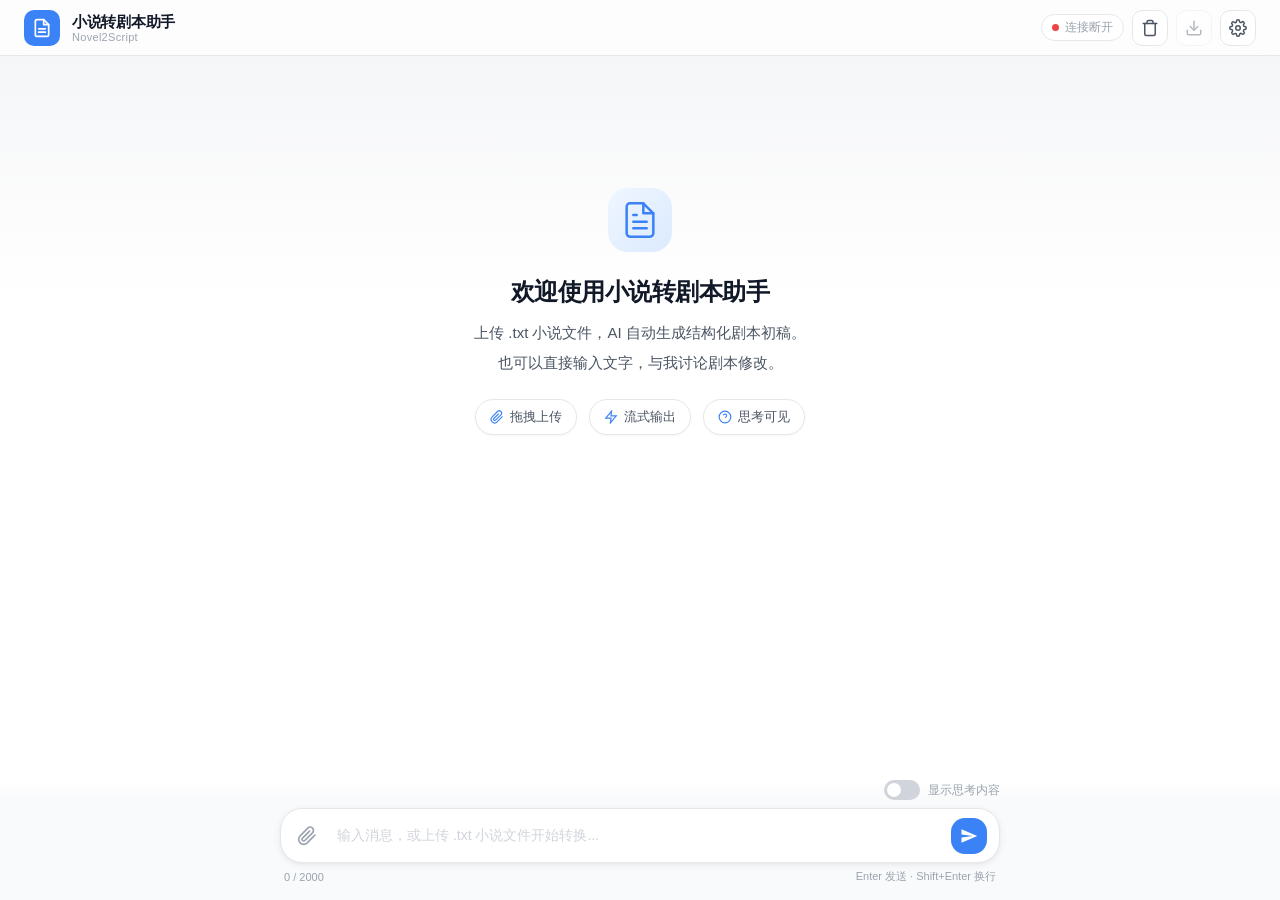
<file: static/index.html>
<!DOCTYPE html>
<html lang="zh-CN">
<head>
    <meta charset="UTF-8">
    <meta name="viewport" content="width=device-width, initial-scale=1.0">
    <title>Novel2Script — 小说转剧本助手</title>
    <link rel="stylesheet" href="/static/style.css">
</head>
<body>
    <!-- Toast 容器 -->
    <div class="toast-container" id="toastContainer"></div>

    <!-- ====== 顶部标题栏 ====== -->
    <header class="header">
        <div class="header-left">
            <div class="logo-icon">
                <svg width="20" height="20" viewBox="0 0 24 24" fill="none" stroke="currentColor" stroke-width="2" stroke-linecap="round" stroke-linejoin="round">
                    <path d="M14 2H6a2 2 0 0 0-2 2v16a2 2 0 0 0 2 2h12a2 2 0 0 0 2-2V8z"/>
                    <polyline points="14 2 14 8 20 8"/>
                    <line x1="16" y1="13" x2="8" y2="13"/>
                    <line x1="16" y1="17" x2="8" y2="17"/>
                </svg>
            </div>
            <div class="header-title-group">
                <h1 class="title">小说转剧本助手</h1>
                <span class="subtitle">Novel2Script</span>
            </div>
        </div>
        <div class="header-right">
            <div class="status-indicator" id="statusIndicator" title="后端连接状态">
                <span class="status-dot"></span>
                <span class="status-text">连接中...</span>
            </div>
            <button class="icon-btn" id="clearBtn" title="清空对话">
                <svg width="18" height="18" viewBox="0 0 24 24" fill="none" stroke="currentColor" stroke-width="2" stroke-linecap="round" stroke-linejoin="round">
                    <polyline points="3 6 5 6 21 6"/><path d="M19 6v14a2 2 0 0 1-2 2H7a2 2 0 0 1-2-2V6m3 0V4a2 2 0 0 1 2-2h4a2 2 0 0 1 2 2v2"/>
                </svg>
            </button>
            <button class="icon-btn" id="exportBtn" title="导出剧本" disabled>
                <svg width="18" height="18" viewBox="0 0 24 24" fill="none" stroke="currentColor" stroke-width="2" stroke-linecap="round" stroke-linejoin="round">
                    <path d="M21 15v4a2 2 0 0 1-2 2H5a2 2 0 0 1-2-2v-4"/><polyline points="7 10 12 15 17 10"/><line x1="12" y1="15" x2="12" y2="3"/>
                </svg>
            </button>
            <button class="icon-btn" id="openViewerBtn" title="打开剧本窗口" style="display:none;">
                <svg width="18" height="18" viewBox="0 0 24 24" fill="none" stroke="currentColor" stroke-width="2" stroke-linecap="round" stroke-linejoin="round">
                    <rect x="2" y="3" width="20" height="14" rx="2"/><path d="M8 21h8"/><line x1="12" y1="17" x2="12" y2="21"/>
                </svg>
            </button>
            <button class="icon-btn" id="settingsBtn" title="API 设置">
                <svg width="18" height="18" viewBox="0 0 24 24" fill="none" stroke="currentColor" stroke-width="2" stroke-linecap="round" stroke-linejoin="round">
                    <circle cx="12" cy="12" r="3"/><path d="M19.4 15a1.65 1.65 0 0 0 .33 1.82l.06.06a2 2 0 0 1-2.83 2.83l-.06-.06a1.65 1.65 0 0 0-1.82-.33 1.65 1.65 0 0 0-1 1.51V21a2 2 0 0 1-4 0v-.09A1.65 1.65 0 0 0 9 19.4a1.65 1.65 0 0 0-1.82.33l-.06.06a2 2 0 0 1-2.83-2.83l.06-.06A1.65 1.65 0 0 0 4.68 15a1.65 1.65 0 0 0-1.51-1H3a2 2 0 0 1 0-4h.09A1.65 1.65 0 0 0 4.6 9a1.65 1.65 0 0 0-.33-1.82l-.06-.06a2 2 0 0 1 2.83-2.83l.06.06A1.65 1.65 0 0 0 9 4.68a1.65 1.65 0 0 0 1-1.51V3a2 2 0 0 1 4 0v.09a1.65 1.65 0 0 0 1 1.51 1.65 1.65 0 0 0 1.82-.33l.06-.06a2 2 0 0 1 2.83 2.83l-.06.06A1.65 1.65 0 0 0 19.4 9a1.65 1.65 0 0 0 1.51 1H21a2 2 0 0 1 0 4h-.09a1.65 1.65 0 0 0-1.51 1z"/>
                </svg>
            </button>
        </div>
    </header>

    <!-- ====== 主聊天区域 ====== -->
    <main class="chat-area" id="chatArea">
        <div class="welcome" id="welcome">
            <div class="welcome-icon">
                <svg width="40" height="40" viewBox="0 0 24 24" fill="none" stroke="currentColor" stroke-width="1.5" stroke-linecap="round" stroke-linejoin="round">
                    <path d="M14 2H6a2 2 0 0 0-2 2v16a2 2 0 0 0 2 2h12a2 2 0 0 0 2-2V8z"/>
                    <polyline points="14 2 14 8 20 8"/>
                    <line x1="16" y1="13" x2="8" y2="13"/>
                    <line x1="16" y1="17" x2="8" y2="17"/>
                    <line x1="10" y1="9" x2="8" y2="9"/>
                </svg>
            </div>
            <h2>欢迎使用小说转剧本助手</h2>
            <p>上传 .txt 小说文件，AI 自动生成结构化剧本初稿。</p>
            <p>也可以直接输入文字，与我讨论剧本修改。</p>
            <div class="welcome-features">
                <div class="feature-tag">
                    <svg width="14" height="14" viewBox="0 0 24 24" fill="none" stroke="currentColor" stroke-width="2"><path d="M21.44 11.05l-9.19 9.19a6 6 0 0 1-8.49-8.49l9.19-9.19a4 4 0 0 1 5.66 5.66l-9.2 9.19a2 2 0 0 1-2.83-2.83l8.49-8.48"/></svg>
                    拖拽上传
                </div>
                <div class="feature-tag">
                    <svg width="14" height="14" viewBox="0 0 24 24" fill="none" stroke="currentColor" stroke-width="2"><path d="M13 2L3 14h9l-1 8 10-12h-9l1-8z"/></svg>
                    流式输出
                </div>
                <div class="feature-tag">
                    <svg width="14" height="14" viewBox="0 0 24 24" fill="none" stroke="currentColor" stroke-width="2"><circle cx="12" cy="12" r="10"/><path d="M9.09 9a3 3 0 0 1 5.83 1c0 2-3 3-3 3"/><line x1="12" y1="17" x2="12.01" y2="17"/></svg>
                    思考可见
                </div>
            </div>
        </div>
    </main>

    <!-- ====== 底部输入区域 ====== -->
    <footer class="input-area">
        <div class="input-wrapper">
            <!-- 选项开关 -->
            <div class="input-options">
                <label class="toggle-label" title="显示 AI 的原始输出和思考过程">
                    <input type="checkbox" id="showThinking" />
                    <span class="toggle-slider"></span>
                    <span class="toggle-text">显示思考内容</span>
                </label>
            </div>

            <!-- 输入行：附件 + 文本框 + 发送 -->
            <div class="input-row" id="inputRow">
                <!-- 文件附件按钮 -->
                <div class="file-btn" id="fileBtn" title="选择 .txt 小说文件上传">
                    <input type="file" id="fileInput" accept=".txt" hidden />
                    <svg width="20" height="20" viewBox="0 0 24 24" fill="none" stroke="currentColor" stroke-width="2" stroke-linecap="round" stroke-linejoin="round">
                        <path d="M21.44 11.05l-9.19 9.19a6 6 0 0 1-8.49-8.49l9.19-9.19a4 4 0 0 1 5.66 5.66l-9.2 9.19a2 2 0 0 1-2.83-2.83l8.49-8.48"/>
                    </svg>
                </div>

                <!-- 当前选中的文件名 -->
                <div class="file-chip" id="fileChip" style="display:none;">
                    <span class="file-chip-name"></span>
                    <button class="file-chip-remove" title="移除文件">&times;</button>
                </div>

                <!-- 文本输入 -->
                <textarea
                    class="text-input"
                    id="textInput"
                    rows="1"
                    placeholder="输入消息，或上传 .txt 小说文件开始转换..."
                ></textarea>

                <!-- 发送按钮 -->
                <button class="send-btn" id="sendBtn" title="发送 (Enter)">
                    <svg width="18" height="18" viewBox="0 0 24 24" fill="currentColor">
                        <path d="M2.01 21L23 12 2.01 3 2 10l15 2-15 2z"/>
                    </svg>
                </button>
            </div>

            <!-- 底部信息 -->
            <div class="input-footer">
                <span class="char-count" id="charCount">0 / 2000</span>
                <span class="shortcut-hint">Enter 发送 · Shift+Enter 换行</span>
            </div>
        </div>
    </footer>

    <!-- ====== API 设置弹窗 ====== -->
    <div class="modal-overlay" id="settingsModal" style="display:none;">
        <div class="modal">
            <div class="modal-header">
                <h3>API 设置</h3>
                <button class="modal-close" id="modalClose">&times;</button>
            </div>
            <div class="modal-body">
                <label class="field-label">Base URL</label>
                <input class="field-input" id="setBaseUrl" placeholder="https://api.openai.com/v1" />

                <label class="field-label">API Key</label>
                <input class="field-input" id="setApiKey" type="password" placeholder="sk-..." />

                <label class="field-label">Model</label>
                <input class="field-input" id="setModel" placeholder="gpt-4o" />

                <p class="field-hint">支持所有兼容 OpenAI /v1/chat/completions 协议的 API 服务，包括 OpenAI、DeepSeek、Moonshot、通义千问、本地 Ollama 等。</p>
            </div>
            <div class="modal-footer">
                <button class="btn btn-secondary" id="modalCancel">取消</button>
                <button class="btn btn-primary" id="modalSave">保存</button>
            </div>
        </div>
    </div>

    <script src="/static/app.js"></script>
</body>
</html>
</file>
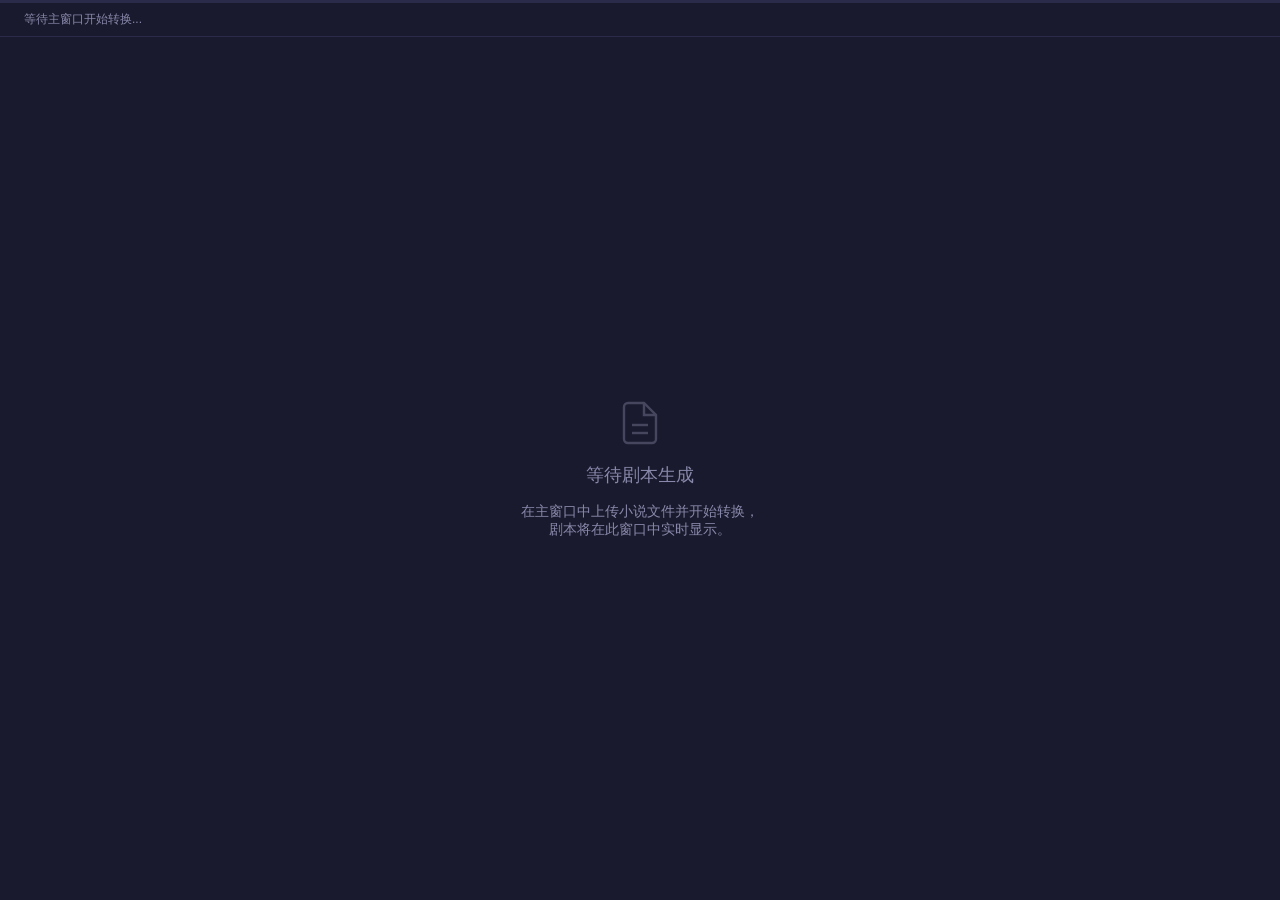
<file: static/script-viewer.html>
<!DOCTYPE html>
<html lang="zh-CN">
<head>
<meta charset="UTF-8">
<meta name="viewport" content="width=device-width, initial-scale=1.0">
<title>剧本预览 — Novel2Script</title>
<style>
:root {
    --bg: #1a1a2e;
    --surface: #16213e;
    --border: #2a2a4a;
    --text: #e0e0e0;
    --text-muted: #8888aa;
    --accent: #7c8cf8;
    --accent-dim: #5a6ac8;
    --font: -apple-system, BlinkMacSystemFont, "Segoe UI", Roboto, "Noto Sans SC", "PingFang SC", "Microsoft YaHei", sans-serif;
    --mono: 'SF Mono', 'Cascadia Code', 'JetBrains Mono', 'Consolas', monospace;
}
* { margin: 0; padding: 0; box-sizing: border-box; }
body {
    font-family: var(--font);
    background: var(--bg);
    color: var(--text);
    height: 100vh;
    display: flex;
    flex-direction: column;
    overflow: hidden;
}

/* 进度条 */
.progress-bar {
    height: 3px;
    background: var(--border);
    flex-shrink: 0;
}
.progress-fill {
    height: 100%;
    background: var(--accent);
    width: 0%;
    transition: width 0.4s ease;
}
.progress-status {
    padding: 8px 24px;
    font-size: 12px;
    color: var(--text-muted);
    flex-shrink: 0;
    border-bottom: 1px solid var(--border);
}

/* 内容区 */
.content {
    flex: 1;
    overflow-y: auto;
    padding: 24px;
}

/* 空状态 */
.empty-state {
    display: flex;
    flex-direction: column;
    align-items: center;
    justify-content: center;
    height: 100%;
    color: var(--text-muted);
    gap: 16px;
    text-align: center;
}
.empty-state svg { opacity: 0.4; }
.empty-state h2 { font-size: 18px; font-weight: 500; }
.empty-state p { font-size: 14px; }

/* 统计区 */
.stats {
    display: flex;
    gap: 24px;
    padding-bottom: 16px;
    border-bottom: 1px solid var(--border);
    margin-bottom: 16px;
    font-size: 14px;
    color: var(--text-muted);
}
.stats strong { color: var(--accent); font-size: 18px; }

/* 角色区 */
.characters {
    display: flex;
    flex-wrap: wrap;
    gap: 8px;
    padding-bottom: 16px;
    border-bottom: 1px solid var(--border);
    margin-bottom: 16px;
}
.char-tag {
    font-size: 12px;
    padding: 4px 10px;
    border-radius: 12px;
    background: var(--surface);
    border: 1px solid var(--border);
    color: var(--text);
}

/* 场景列表 */
.scene {
    border: 1px solid var(--border);
    border-radius: 8px;
    margin-bottom: 8px;
    overflow: hidden;
}
.scene-header {
    display: flex;
    align-items: center;
    padding: 12px 16px;
    cursor: pointer;
    background: var(--surface);
    transition: background 0.15s;
    user-select: none;
    gap: 12px;
}
.scene-header:hover { background: #1e2a45; }
.scene-num {
    font-size: 12px;
    font-weight: 700;
    color: var(--accent);
    min-width: 44px;
}
.scene-slug {
    flex: 1;
    font-size: 14px;
}
.scene-meta {
    font-size: 11px;
    color: var(--text-muted);
    white-space: nowrap;
}
.scene-arrow {
    font-size: 10px;
    color: var(--text-muted);
    transition: transform 0.2s;
}
.scene.open .scene-arrow { transform: rotate(90deg); }
.scene-detail {
    display: none;
    padding: 12px 16px 16px;
    font-size: 14px;
    line-height: 1.7;
    border-top: 1px solid var(--border);
}
.scene.open .scene-detail { display: block; }

.dialogue-line { padding: 4px 0; }
.dialogue-char { font-weight: 600; color: var(--accent); }
.dialogue-paren { color: var(--text-muted); font-size: 13px; }
.action-line { padding: 4px 0; color: #b0b0c0; font-style: italic; }

/* 完成提示 */
.done-footer {
    text-align: center;
    padding: 24px;
    color: var(--text-muted);
    font-size: 12px;
}
</style>
</head>
<body>

<div class="progress-bar"><div class="progress-fill" id="progressFill"></div></div>
<div class="progress-status" id="progressStatus">等待主窗口开始转换...</div>

<div class="content" id="content">
    <div class="empty-state" id="emptyState">
        <svg width="48" height="48" viewBox="0 0 24 24" fill="none" stroke="currentColor" stroke-width="1.2">
            <path d="M14 2H6a2 2 0 0 0-2 2v16a2 2 0 0 0 2 2h12a2 2 0 0 0 2-2V8z"/>
            <polyline points="14 2 14 8 20 8"/>
            <line x1="16" y1="13" x2="8" y2="13"/>
            <line x1="16" y1="17" x2="8" y2="17"/>
        </svg>
        <h2>等待剧本生成</h2>
        <p>在主窗口中上传小说文件并开始转换，<br>剧本将在此窗口中实时显示。</p>
    </div>
</div>

<script>
const stepLabels = {
    queued: '排队中...', reading: '读取小说...',
    directing: '导演预读分析中...', chunking: '分块处理...',
    orchestrating: '编排场景结构...', calling_experts: '专家并行生成中...',
    reviewing: '审查剧本...', processing: '生成剧本中...',
    merging: '合并剧本...', saving: '保存剧本...', done: '完成!',
};

const fillEl = document.getElementById('progressFill');
const statusEl = document.getElementById('progressStatus');
const contentEl = document.getElementById('content');
const emptyState = document.getElementById('emptyState');
let sceneCount = 0;
let charCount = 0;
let allCharacters = new Set();

function escapeHtml(s) {
    const d = document.createElement('div');
    d.textContent = s;
    return d.innerHTML;
}

function ensureContent() {
    if (emptyState) { emptyState.remove(); }
}

function handleProgress(step, percent) {
    fillEl.style.width = percent + '%';
    statusEl.textContent = stepLabels[step] || step;
}

function handleChunkResult(data) {
    ensureContent();

    // 更新角色
    if (data.characters && data.characters.length > 0) {
        let charsEl = contentEl.querySelector('.characters');
        if (!charsEl) {
            charsEl = document.createElement('div');
            charsEl.className = 'characters';
            contentEl.appendChild(charsEl);
        }
        for (const c of data.characters) {
            if (!allCharacters.has(c.name)) {
                allCharacters.add(c.name);
                charCount++;
                const tag = document.createElement('span');
                tag.className = 'char-tag';
                tag.textContent = c.name;
                charsEl.appendChild(tag);
            }
        }
    }

    // 追加场景
    if (data.scenes && data.scenes.length > 0) {
        let scenesContainer = contentEl.querySelector('.scenes-container');
        if (!scenesContainer) {
            scenesContainer = document.createElement('div');
            scenesContainer.className = 'scenes-container';
            contentEl.appendChild(scenesContainer);
        }

        for (const s of data.scenes) {
            sceneCount++;
            const dCount = (s.content || []).filter(c => c.type === 'dialogue').length;
            const aCount = (s.content || []).filter(c => c.type === 'action').length;

            let detailHtml = '';
            for (const item of (s.content || [])) {
                if (item.type === 'dialogue') {
                    const paren = item.parenthetical
                        ? ` <span class="dialogue-paren">(${escapeHtml(item.parenthetical)})</span>`
                        : '';
                    detailHtml += `<div class="dialogue-line"><span class="dialogue-char">${escapeHtml(item.character)}</span>${paren}：${escapeHtml(item.line)}</div>`;
                } else {
                    detailHtml += `<div class="action-line">${escapeHtml(item.text)}</div>`;
                }
            }

            const sceneEl = document.createElement('div');
            sceneEl.className = 'scene';
            sceneEl.innerHTML = `
                <div class="scene-header" onclick="this.parentElement.classList.toggle('open')">
                    <span class="scene-num">第${s.scene_number}场</span>
                    <span class="scene-slug">${escapeHtml(s.slugline || '未标场地')}</span>
                    <span class="scene-meta">${dCount}对白 ${aCount}动作</span>
                    <span class="scene-arrow">▶</span>
                </div>
                <div class="scene-detail">${detailHtml || '<em style="color:#8888aa">无内容</em>'}</div>`;
            scenesContainer.appendChild(sceneEl);
        }
    }

    contentEl.scrollTop = contentEl.scrollHeight;
}

function handleDone(result) {
    ensureContent();
    statusEl.textContent = '完成！';

    // 添加统计
    let statsEl = contentEl.querySelector('.stats');
    if (!statsEl) {
        statsEl = document.createElement('div');
        statsEl.className = 'stats';
        const scenesContainer = contentEl.querySelector('.scenes-container');
        if (scenesContainer) {
            contentEl.insertBefore(statsEl, scenesContainer);
        } else {
            contentEl.appendChild(statsEl);
        }
    }
    statsEl.innerHTML = `
        <span><strong>${result.scene_count}</strong> 场戏</span>
        <span><strong>${result.character_count}</strong> 个角色</span>`;

    // 完成提示
    const footer = document.createElement('div');
    footer.className = 'done-footer';
    footer.textContent = `剧本生成完成 · 已保存至 output/${result.novel_name}/${result.novel_name}.yaml`;
    contentEl.appendChild(footer);
}

function handleError(error) {
    ensureContent();
    statusEl.textContent = '出错了';
    fillEl.style.background = '#ef4444';
    const errEl = document.createElement('div');
    errEl.style.cssText = 'padding:16px;color:#ef4444;text-align:center;';
    errEl.textContent = error;
    contentEl.appendChild(errEl);
}

// 监听 BroadcastChannel
const channel = new BroadcastChannel('novel2script-stream');
channel.onmessage = (event) => {
    const msg = event.data;
    console.log('[Viewer] received:', msg.type);
    switch (msg.type) {
        case 'progress':
            handleProgress(msg.step, msg.percent);
            break;
        case 'chunk_result':
            handleChunkResult(msg.data);
            break;
        case 'done':
            handleDone(msg.result);
            break;
        case 'error':
            handleError(msg.error);
            break;
        case 'reset':
            // 主窗口要求重置
            location.reload();
            break;
    }
};

// 向主窗口请求同步数据（如果窗口在新转换开始后才打开）
channel.postMessage({ type: 'sync_request' });
</script>
</body>
</html>
</file>
<file: static/style.css>
/* ============================================
   Novel2Script — 前端样式 v2
   风格：Vercel / Linear / Notion 极简主义
   ============================================ */

* {
    margin: 0;
    padding: 0;
    box-sizing: border-box;
}

:root {
    /* 色彩系统 */
    --bg: #f9fafb;
    --bg-gradient-start: #f3f4f6;
    --bg-gradient-end: #ffffff;
    --surface: #ffffff;
    --surface-hover: #f9fafb;
    --border: #e5e7eb;
    --border-light: #f3f4f6;
    --text-primary: #111827;
    --text-secondary: #4b5563;
    --text-muted: #9ca3af;
    --text-placeholder: #d1d5db;

    /* 主题色 */
    --accent: #3b82f6;
    --accent-hover: #2563eb;
    --accent-light: #eff6ff;
    --accent-glow: rgba(59, 130, 246, 0.15);

    /* 消息气泡 */
    --user-bubble: #3b82f6;
    --user-text: #ffffff;
    --ai-bubble: #ffffff;
    --ai-border: #f0f0f0;

    /* 功能色 */
    --success: #10b981;
    --success-light: #ecfdf5;
    --warning: #f59e0b;
    --danger: #ef4444;
    --danger-light: #fef2f2;

    /* 圆角 */
    --radius-xs: 6px;
    --radius-sm: 10px;
    --radius: 14px;
    --radius-lg: 18px;
    --radius-xl: 22px;
    --radius-full: 9999px;

    /* 阴影 */
    --shadow-xs: 0 1px 2px rgba(0,0,0,0.04);
    --shadow-sm: 0 1px 3px rgba(0,0,0,0.06), 0 1px 2px rgba(0,0,0,0.04);
    --shadow: 0 2px 8px rgba(0,0,0,0.06), 0 1px 3px rgba(0,0,0,0.04);
    --shadow-lg: 0 8px 24px rgba(0,0,0,0.08), 0 2px 8px rgba(0,0,0,0.04);
    --shadow-xl: 0 16px 48px rgba(0,0,0,0.12), 0 4px 16px rgba(0,0,0,0.06);

    /* 字体 */
    --font-sans: -apple-system, BlinkMacSystemFont, "Segoe UI", Roboto, "Noto Sans SC", "PingFang SC", "Microsoft YaHei", sans-serif;
    --font-mono: 'SF Mono', 'Cascadia Code', 'JetBrains Mono', 'Consolas', monospace;

    /* 过渡 */
    --transition-fast: 0.15s cubic-bezier(0.4, 0, 0.2, 1);
    --transition: 0.2s cubic-bezier(0.4, 0, 0.2, 1);
    --transition-slow: 0.3s cubic-bezier(0.4, 0, 0.2, 1);
}

body {
    font-family: var(--font-sans);
    background: linear-gradient(180deg, var(--bg-gradient-start), var(--bg-gradient-end) 300px);
    color: var(--text-primary);
    height: 100vh;
    display: flex;
    flex-direction: column;
    overflow: hidden;
    -webkit-font-smoothing: antialiased;
    -moz-osx-font-smoothing: grayscale;
}

/* ====== 顶部标题栏 ====== */
.header {
    display: flex;
    align-items: center;
    justify-content: space-between;
    padding: 0 24px;
    height: 56px;
    background: rgba(255, 255, 255, 0.8);
    backdrop-filter: blur(12px);
    -webkit-backdrop-filter: blur(12px);
    border-bottom: 1px solid var(--border);
    flex-shrink: 0;
    z-index: 10;
}

.header-left {
    display: flex;
    align-items: center;
    gap: 12px;
}

.logo-icon {
    width: 36px;
    height: 36px;
    background: var(--accent);
    border-radius: var(--radius-sm);
    display: flex;
    align-items: center;
    justify-content: center;
    color: white;
    flex-shrink: 0;
}

.header-title-group {
    display: flex;
    flex-direction: column;
    gap: 0;
}

.title {
    font-size: 15px;
    font-weight: 600;
    color: var(--text-primary);
    letter-spacing: -0.3px;
    line-height: 1.2;
}

.subtitle {
    font-size: 11px;
    color: var(--text-muted);
    font-weight: 400;
    letter-spacing: 0.3px;
}

.header-right {
    display: flex;
    align-items: center;
    gap: 8px;
}

.status-indicator {
    display: flex;
    align-items: center;
    gap: 6px;
    padding: 4px 10px;
    border-radius: var(--radius-full);
    font-size: 12px;
    color: var(--text-muted);
    background: var(--surface);
    border: 1px solid var(--border);
}

.status-dot {
    width: 7px;
    height: 7px;
    border-radius: 50%;
    background: var(--text-muted);
    transition: background var(--transition);
}

.status-dot.connected { background: var(--success); }
.status-dot.error { background: var(--danger); }

.status-text {
    font-size: 12px;
    font-weight: 500;
}

.icon-btn {
    display: flex;
    align-items: center;
    justify-content: center;
    width: 36px;
    height: 36px;
    border-radius: var(--radius-sm);
    border: 1px solid var(--border);
    background: var(--surface);
    color: var(--text-secondary);
    cursor: pointer;
    transition: all var(--transition-fast);
}

.icon-btn:hover:not(:disabled) {
    background: var(--accent-light);
    color: var(--accent);
    border-color: var(--accent);
}

.icon-btn:disabled {
    opacity: 0.4;
    cursor: not-allowed;
}

/* ====== 聊天区域 ====== */
.chat-area {
    flex: 1;
    overflow-y: auto;
    padding: 32px 0;
    scroll-behavior: smooth;
}

.chat-area::-webkit-scrollbar {
    width: 6px;
}

.chat-area::-webkit-scrollbar-track {
    background: transparent;
}

.chat-area::-webkit-scrollbar-thumb {
    background: var(--border);
    border-radius: 3px;
}

.chat-area::-webkit-scrollbar-thumb:hover {
    background: var(--text-muted);
}

/* ====== 欢迎页 ====== */
.welcome {
    max-width: 480px;
    margin: 100px auto 0;
    text-align: center;
    padding: 0 24px;
    animation: fadeInUp 0.5s ease;
}

@keyframes fadeInUp {
    from { opacity: 0; transform: translateY(20px); }
    to { opacity: 1; transform: translateY(0); }
}

.welcome-icon {
    width: 64px;
    height: 64px;
    background: linear-gradient(135deg, var(--accent-light), #dbeafe);
    border-radius: 20px;
    display: flex;
    align-items: center;
    justify-content: center;
    margin: 0 auto 24px;
    color: var(--accent);
}

.welcome h2 {
    font-size: 24px;
    font-weight: 700;
    margin-bottom: 12px;
    color: var(--text-primary);
    letter-spacing: -0.5px;
}

.welcome p {
    font-size: 15px;
    color: var(--text-secondary);
    line-height: 1.7;
    margin-bottom: 4px;
}

.welcome-features {
    display: flex;
    justify-content: center;
    gap: 12px;
    margin-top: 24px;
    flex-wrap: wrap;
}

.feature-tag {
    display: flex;
    align-items: center;
    gap: 6px;
    padding: 8px 14px;
    background: var(--surface);
    border: 1px solid var(--border);
    border-radius: var(--radius-full);
    font-size: 13px;
    color: var(--text-secondary);
    font-weight: 500;
    box-shadow: var(--shadow-xs);
}

.feature-tag svg {
    color: var(--accent);
    flex-shrink: 0;
}

/* ====== 消息容器 ====== */
.message {
    max-width: 720px;
    margin: 0 auto 20px;
    padding: 0 24px;
    display: flex;
    gap: 12px;
    animation: msgFadeIn 0.35s ease;
}

@keyframes msgFadeIn {
    from { opacity: 0; transform: translateY(10px); }
    to { opacity: 1; transform: translateY(0); }
}

.message-avatar {
    width: 30px;
    height: 30px;
    border-radius: var(--radius-sm);
    display: flex;
    align-items: center;
    justify-content: center;
    flex-shrink: 0;
    font-size: 12px;
    font-weight: 700;
    letter-spacing: -0.3px;
}

.message.user .message-avatar {
    background: var(--accent);
    color: white;
    order: 2;
}

.message.ai .message-avatar {
    background: linear-gradient(135deg, #f3f4f6, #e5e7eb);
    color: var(--text-secondary);
    font-size: 11px;
}

.message.user {
    flex-direction: row-reverse;
}

.message-body {
    flex: 1;
    min-width: 0;
    max-width: calc(100% - 42px);
}

/* ====== 消息气泡 ====== */
.message.user .bubble {
    background: var(--user-bubble);
    color: var(--user-text);
    border-radius: var(--radius-lg) var(--radius-sm) var(--radius-lg) var(--radius-lg);
    max-width: 80%;
    margin-left: auto;
    padding: 10px 16px;
    font-size: 14px;
    line-height: 1.65;
    white-space: pre-wrap;
    word-break: break-word;
    box-shadow: 0 2px 8px rgba(59, 130, 246, 0.15);
}

.message.ai .bubble {
    background: var(--ai-bubble);
    border: 1px solid var(--ai-border);
    border-radius: var(--radius-sm) var(--radius-lg) var(--radius-lg) var(--radius-lg);
    padding: 10px 16px;
    font-size: 14px;
    line-height: 1.65;
    box-shadow: var(--shadow-sm);
    word-break: break-word;
    width: fit-content;
    max-width: 100%;
}

/* 消息时间戳 */
.message-time {
    font-size: 11px;
    color: var(--text-muted);
    margin-top: 4px;
    padding: 0 4px;
}

.message.user .message-time {
    text-align: right;
}

/* ====== 用户消息中的文件信息 ====== */
.file-info {
    display: flex;
    align-items: center;
    gap: 8px;
    margin-bottom: 6px;
    padding-bottom: 8px;
    border-bottom: 1px solid rgba(255,255,255,0.2);
}

.file-info svg {
    flex-shrink: 0;
    opacity: 0.8;
}

.file-info span {
    font-size: 13px;
    opacity: 0.9;
    overflow: hidden;
    text-overflow: ellipsis;
    white-space: nowrap;
}

/* ====== AI 消息内容区域 ====== */
.ai-header {
    display: flex;
    align-items: center;
    gap: 8px;
    margin-bottom: 12px;
    padding-bottom: 10px;
    border-bottom: 1px solid var(--border-light);
}

.ai-header svg { color: var(--accent); flex-shrink: 0; }

.ai-header .ai-label {
    font-weight: 600;
    font-size: 14px;
    color: var(--text-primary);
}

/* ====== 剧本卡片 ====== */
.script-card {
    background: #f8fafc;
    border: 1px solid var(--border);
    border-radius: var(--radius);
    padding: 14px 18px;
    margin: 10px 0;
    overflow-x: auto;
}

.script-card .card-label {
    font-size: 11px;
    font-weight: 700;
    text-transform: uppercase;
    letter-spacing: 0.6px;
    color: var(--text-muted);
    margin-bottom: 8px;
}

.script-card pre {
    font-family: var(--font-mono);
    font-size: 12.5px;
    line-height: 1.6;
    color: var(--text-primary);
    white-space: pre-wrap;
    word-break: break-word;
}

/* ====== 剧本统计 ====== */
.script-stats {
    display: flex;
    gap: 16px;
    flex-wrap: wrap;
    margin-bottom: 12px;
}

.stat-item {
    display: flex;
    align-items: center;
    gap: 6px;
    font-size: 13px;
    color: var(--text-secondary);
}

.stat-item .stat-value {
    font-weight: 700;
    color: var(--accent);
}

/* ====== 角色列表 ====== */
.character-list {
    display: flex;
    flex-wrap: wrap;
    gap: 8px;
    margin: 8px 0 14px;
}

.character-tag {
    background: var(--accent-light);
    color: var(--accent);
    padding: 4px 12px;
    border-radius: var(--radius-full);
    font-size: 12px;
    font-weight: 600;
    letter-spacing: 0.2px;
}

/* ====== 代码块（深色风格） ====== */
.code-block {
    background: #1e1e2e;
    border-radius: var(--radius);
    margin: 10px 0;
    overflow: hidden;
}

.code-block-header {
    display: flex;
    align-items: center;
    justify-content: space-between;
    padding: 8px 14px;
    background: #2a2a3c;
    border-bottom: 1px solid #3a3a4c;
}

.code-block-lang {
    font-size: 11px;
    color: #a0a0b8;
    font-weight: 600;
    text-transform: uppercase;
    letter-spacing: 0.5px;
}

.copy-btn {
    display: flex;
    align-items: center;
    gap: 5px;
    padding: 4px 10px;
    border: none;
    background: rgba(255,255,255,0.08);
    color: #a0a0b8;
    border-radius: var(--radius-xs);
    font-size: 11px;
    font-weight: 500;
    cursor: pointer;
    transition: all var(--transition-fast);
}

.copy-btn:hover {
    background: rgba(255,255,255,0.15);
    color: #ffffff;
}

.copy-btn.copied {
    background: rgba(16, 185, 129, 0.15);
    color: var(--success);
}

.code-block pre {
    padding: 14px 16px;
    font-family: var(--font-mono);
    font-size: 12.5px;
    line-height: 1.7;
    color: #e0e0f0;
    overflow-x: auto;
    white-space: pre-wrap;
    word-break: break-word;
}

/* ====== 思考内容框（气泡上方） ====== */
.thinking-box {
    background: #fafafa;
    border: 1px solid var(--border);
    border-radius: var(--radius);
    margin-bottom: 8px;
    overflow: hidden;
    width: fit-content;
    max-width: 100%;
}

.thinking-header {
    display: flex;
    align-items: center;
    gap: 6px;
    padding: 6px 12px;
    font-size: 12px;
    color: var(--text-muted);
    cursor: pointer;
    user-select: none;
    transition: all var(--transition-fast);
}

.thinking-header:hover {
    background: var(--border-light);
    color: var(--text-secondary);
}

.thinking-header svg { flex-shrink: 0; }

.thinking-body {
    padding: 8px 12px;
    font-size: 12px;
    color: var(--text-secondary);
    line-height: 1.6;
    white-space: pre-wrap;
    word-break: break-word;
    max-height: 200px;
    overflow-y: auto;
    border-top: 1px solid var(--border);
    display: none;
    font-family: var(--font-mono);
    background: #fefefe;
}

.thinking-body.open {
    display: block;
    animation: slideDown 0.2s ease;
}

@keyframes slideDown {
    from { opacity: 0; max-height: 0; }
    to { opacity: 1; max-height: 200px; }
}

/* ====== 流式输出光标 ====== */
.streaming-content {
    white-space: pre-wrap;
    word-break: break-word;
}

.streaming-content.streaming::after {
    content: '▊';
    animation: stream-blink 0.8s step-end infinite;
    margin-left: 2px;
    color: var(--accent);
    font-size: 14px;
    opacity: 0.6;
}

@keyframes stream-blink {
    50% { opacity: 0; }
}

/* ====== 加载动画 ====== */
.typing-indicator {
    display: flex;
    gap: 5px;
    padding: 12px 0;
    align-items: center;
}

.typing-indicator span {
    width: 6px;
    height: 6px;
    background: var(--accent);
    border-radius: 50%;
    animation: bounce 1.4s infinite;
    opacity: 0.5;
}

.typing-indicator span:nth-child(2) { animation-delay: 0.2s; }
.typing-indicator span:nth-child(3) { animation-delay: 0.4s; }

@keyframes bounce {
    0%, 60%, 100% { transform: translateY(0); opacity: 0.3; }
    30% { transform: translateY(-6px); opacity: 0.8; }
}

/* ====== 错误消息 ====== */
.error-block {
    background: var(--danger-light);
    border: 1px solid #fecaca;
    color: #991b1b;
    padding: 10px 14px;
    border-radius: var(--radius-sm);
    font-size: 13px;
    line-height: 1.5;
}

/* ====== Toast 通知 ====== */
.toast-container {
    position: fixed;
    top: 16px;
    right: 16px;
    z-index: 1000;
    display: flex;
    flex-direction: column;
    gap: 8px;
    pointer-events: none;
}

.toast {
    display: flex;
    align-items: center;
    gap: 10px;
    padding: 12px 16px;
    background: var(--surface);
    border: 1px solid var(--border);
    border-radius: var(--radius);
    box-shadow: var(--shadow-lg);
    font-size: 13px;
    color: var(--text-primary);
    pointer-events: auto;
    animation: toastIn 0.3s ease;
    max-width: 360px;
}

.toast.toast-exit {
    animation: toastOut 0.25s ease forwards;
}

.toast-success { border-left: 3px solid var(--success); }
.toast-error { border-left: 3px solid var(--danger); }
.toast-info { border-left: 3px solid var(--accent); }

.toast-icon {
    flex-shrink: 0;
    width: 18px;
    height: 18px;
    display: flex;
    align-items: center;
    justify-content: center;
}

.toast-success .toast-icon { color: var(--success); }
.toast-error .toast-icon { color: var(--danger); }
.toast-info .toast-icon { color: var(--accent); }

.toast-close {
    margin-left: auto;
    background: none;
    border: none;
    color: var(--text-muted);
    cursor: pointer;
    font-size: 16px;
    padding: 0 2px;
    flex-shrink: 0;
}

.toast-close:hover { color: var(--text-primary); }

@keyframes toastIn {
    from { opacity: 0; transform: translateX(20px); }
    to { opacity: 1; transform: translateX(0); }
}

@keyframes toastOut {
    from { opacity: 1; transform: translateX(0); }
    to { opacity: 0; transform: translateX(20px); }
}

/* ====== 底部输入区域 ====== */
.input-area {
    flex-shrink: 0;
    padding: 0 24px 16px;
    background: linear-gradient(180deg, transparent, var(--bg) 20px);
    position: relative;
}

.input-wrapper {
    max-width: 720px;
    margin: 0 auto;
}

.input-options {
    display: flex;
    justify-content: flex-end;
    margin-bottom: 8px;
}

.toggle-label {
    display: inline-flex;
    align-items: center;
    gap: 8px;
    cursor: pointer;
    user-select: none;
}

.toggle-label input { display: none; }

.toggle-slider {
    width: 36px;
    height: 20px;
    background: #d1d5db;
    border-radius: var(--radius-full);
    position: relative;
    transition: background var(--transition);
}

.toggle-slider::after {
    content: '';
    position: absolute;
    top: 3px;
    left: 3px;
    width: 14px;
    height: 14px;
    background: white;
    border-radius: 50%;
    transition: transform var(--transition);
    box-shadow: var(--shadow-xs);
}

.toggle-label input:checked + .toggle-slider {
    background: var(--accent);
}

.toggle-label input:checked + .toggle-slider::after {
    transform: translateX(16px);
}

.toggle-text {
    font-size: 12px;
    color: var(--text-muted);
    font-weight: 500;
}

/* ====== 输入行 ====== */
.input-row {
    display: flex;
    align-items: flex-end;
    gap: 8px;
    background: var(--surface);
    border: 1px solid var(--border);
    border-radius: var(--radius-xl);
    padding: 8px 12px 8px 8px;
    box-shadow: var(--shadow);
    transition: border-color var(--transition), box-shadow var(--transition);
    flex-wrap: wrap;
}

.input-row:focus-within {
    border-color: var(--accent);
    box-shadow: 0 0 0 3px var(--accent-glow), var(--shadow);
}

/* ====== 文件附件按钮 ====== */
.file-btn {
    display: flex;
    align-items: center;
    justify-content: center;
    width: 36px;
    height: 36px;
    border-radius: var(--radius);
    cursor: pointer;
    color: var(--text-muted);
    transition: all var(--transition-fast);
    flex-shrink: 0;
}

.file-btn:hover {
    background: var(--accent-light);
    color: var(--accent);
}

.file-btn.has-file {
    color: var(--accent);
    background: var(--accent-light);
}

/* ====== 文件芯片 ====== */
.file-chip {
    display: inline-flex;
    align-items: center;
    gap: 6px;
    background: var(--accent-light);
    color: var(--accent);
    border-radius: var(--radius-full);
    padding: 4px 10px 4px 14px;
    font-size: 12px;
    font-weight: 500;
    width: 100%;
    margin-bottom: 4px;
}

.file-chip-name {
    overflow: hidden;
    text-overflow: ellipsis;
    white-space: nowrap;
    flex: 1;
}

.file-chip-remove {
    background: none;
    border: none;
    color: var(--accent);
    cursor: pointer;
    font-size: 16px;
    line-height: 1;
    padding: 0 2px;
    flex-shrink: 0;
}

.file-chip-remove:hover { opacity: 0.7; }

/* ====== 文本输入框 ====== */
.text-input {
    flex: 1;
    border: none;
    outline: none;
    resize: none;
    font-family: var(--font-sans);
    font-size: 14px;
    line-height: 1.5;
    color: var(--text-primary);
    background: transparent;
    padding: 8px 4px;
    max-height: 160px;
    min-height: 24px;
}

.text-input::placeholder {
    color: var(--text-placeholder);
}

/* ====== 发送按钮 ====== */
.send-btn {
    display: flex;
    align-items: center;
    justify-content: center;
    width: 36px;
    height: 36px;
    border-radius: var(--radius);
    border: none;
    background: var(--accent);
    color: white;
    cursor: pointer;
    transition: all var(--transition-fast);
    flex-shrink: 0;
}

.send-btn:hover:not(:disabled) {
    background: var(--accent-hover);
    transform: scale(1.05);
    box-shadow: 0 4px 12px rgba(59, 130, 246, 0.3);
}

.send-btn:active:not(:disabled) {
    transform: scale(0.95);
}

.send-btn:disabled {
    background: #d1d5db;
    cursor: not-allowed;
    transform: none;
    box-shadow: none;
}

/* ====== 输入框底部信息 ====== */
.input-footer {
    display: flex;
    justify-content: space-between;
    align-items: center;
    margin-top: 6px;
    padding: 0 4px;
}

.char-count {
    font-size: 11px;
    color: var(--text-muted);
    font-weight: 500;
    font-variant-numeric: tabular-nums;
}

.char-count.warning { color: var(--warning); }
.char-count.danger { color: var(--danger); }

.shortcut-hint {
    font-size: 11px;
    color: var(--text-muted);
}

/* ====== 设置弹窗 ====== */
.modal-overlay {
    position: fixed;
    inset: 0;
    background: rgba(0, 0, 0, 0.4);
    backdrop-filter: blur(4px);
    display: flex;
    align-items: center;
    justify-content: center;
    z-index: 100;
    animation: fadeIn 0.2s ease;
}

@keyframes fadeIn {
    from { opacity: 0; }
    to { opacity: 1; }
}

.modal {
    background: var(--surface);
    border-radius: var(--radius-lg);
    box-shadow: var(--shadow-xl);
    width: 440px;
    max-width: 90vw;
    overflow: hidden;
    animation: modalIn 0.25s ease;
}

@keyframes modalIn {
    from { opacity: 0; transform: scale(0.95) translateY(10px); }
    to { opacity: 1; transform: scale(1) translateY(0); }
}

.modal-header {
    display: flex;
    align-items: center;
    justify-content: space-between;
    padding: 20px 24px 0;
}

.modal-header h3 {
    font-size: 17px;
    font-weight: 700;
    letter-spacing: -0.3px;
}

.modal-close {
    background: none;
    border: none;
    font-size: 22px;
    color: var(--text-muted);
    cursor: pointer;
    padding: 0;
    line-height: 1;
    transition: color var(--transition-fast);
}

.modal-close:hover { color: var(--text-primary); }

.modal-body {
    padding: 20px 24px;
    display: flex;
    flex-direction: column;
    gap: 4px;
}

.field-label {
    font-size: 13px;
    font-weight: 600;
    color: var(--text-secondary);
    margin-top: 10px;
}

.field-input {
    width: 100%;
    padding: 10px 14px;
    border: 1px solid var(--border);
    border-radius: var(--radius-sm);
    font-size: 13px;
    font-family: var(--font-mono);
    outline: none;
    transition: border-color var(--transition), box-shadow var(--transition);
    color: var(--text-primary);
    background: var(--surface);
}

.field-input:focus {
    border-color: var(--accent);
    box-shadow: 0 0 0 3px var(--accent-glow);
}

.field-input::placeholder {
    color: var(--text-placeholder);
}

.field-hint {
    margin-top: 8px;
    font-size: 12px;
    color: var(--text-secondary);
    line-height: 1.5;
}

.modal-footer {
    display: flex;
    justify-content: flex-end;
    gap: 10px;
    padding: 0 24px 20px;
}

.btn {
    padding: 8px 20px;
    border-radius: var(--radius-sm);
    border: none;
    font-size: 13px;
    font-weight: 600;
    cursor: pointer;
    transition: all var(--transition-fast);
}

.btn-secondary {
    background: #f3f4f6;
    color: var(--text-primary);
}

.btn-secondary:hover { background: #e5e7eb; }

.btn-primary {
    background: var(--accent);
    color: white;
}

.btn-primary:hover {
    background: var(--accent-hover);
    box-shadow: 0 4px 12px rgba(59, 130, 246, 0.25);
}

/* ====== 进度条 ====== */
.progress-container {
    min-width: 240px;
}

.progress-label {
    font-size: 13px;
    font-weight: 600;
    color: var(--text-primary);
    margin-bottom: 8px;
}

.progress-bar-track {
    height: 6px;
    background: var(--border);
    border-radius: 3px;
    overflow: hidden;
}

.progress-bar-fill {
    height: 100%;
    background: var(--accent);
    border-radius: 3px;
    transition: width 0.4s ease;
}

.progress-step {
    font-size: 12px;
    color: var(--text-muted);
    margin-top: 6px;
}

.icon-btn.active {
    background: var(--accent-light);
    color: var(--accent);
}

/* ====== 响应式 ====== */
@media (max-width: 640px) {
    .header { padding: 0 16px; }
    .header-title-group { display: none; }
    .status-text { display: none; }
    .message { padding: 0 16px; }
    .input-area { padding: 0 12px 12px; }
    .welcome { margin-top: 60px; }
    .welcome h2 { font-size: 20px; }
    .welcome-features { gap: 8px; }
    .feature-tag { padding: 6px 10px; font-size: 12px; }
    .script-stats { gap: 10px; }
    .shortcut-hint { display: none; }
    .input-row { border-radius: var(--radius-lg); }
    .modal { width: 95vw; }
}
</file>
